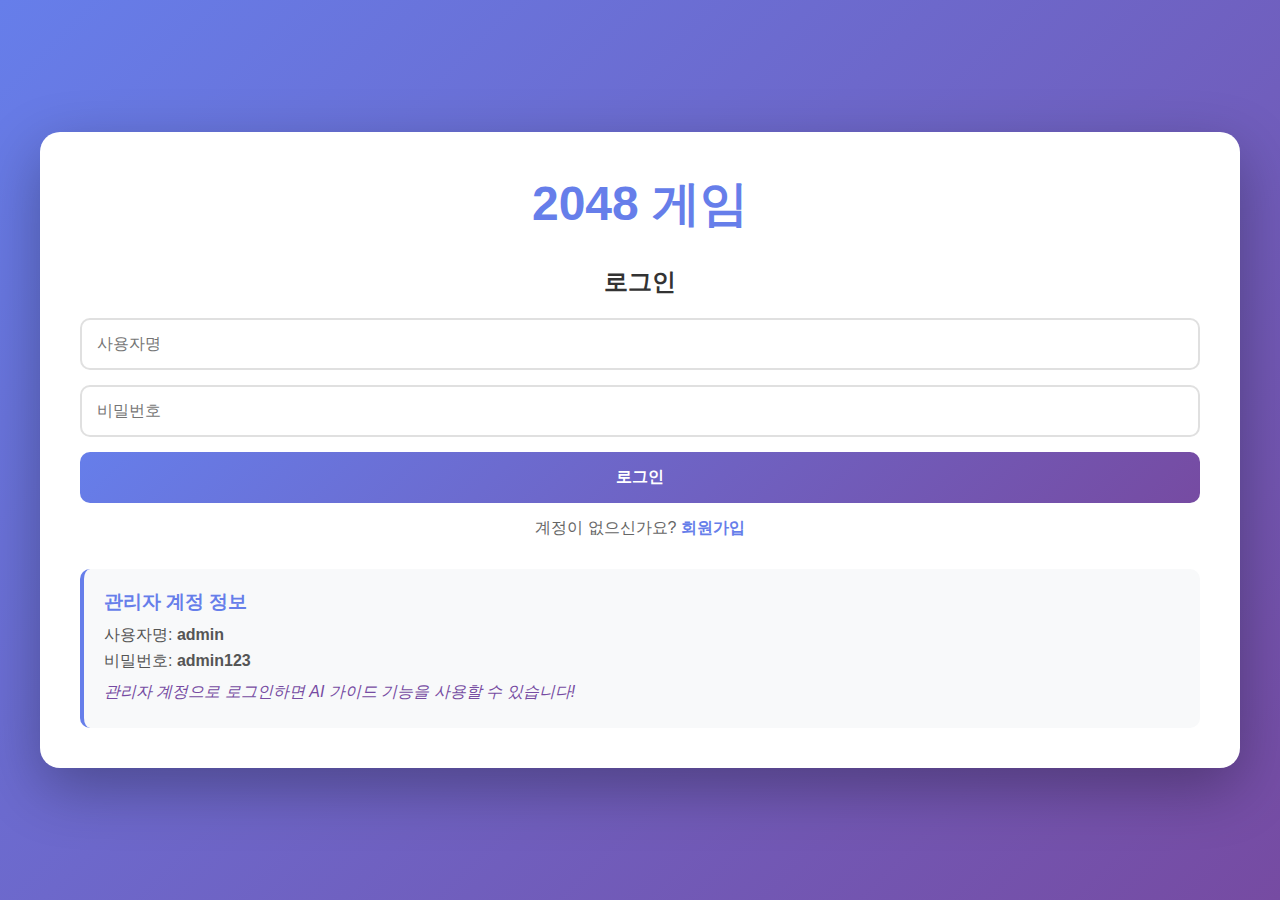
<file: index.html>
<!DOCTYPE html>
<html lang="ko">
<head>
    <meta charset="UTF-8">
    <meta name="viewport" content="width=device-width, initial-scale=1.0">
    <title>2048 게임 - 로그인</title>
    <link rel="stylesheet" href="css/style.css">
</head>
<body>
    <div class="container">
        <div class="auth-container">
            <h1>2048 게임</h1>

            <div id="loginForm" class="form-box">
                <h2>로그인</h2>
                <form onsubmit="handleLogin(event)">
                    <input type="text" id="loginUsername" placeholder="사용자명" required>
                    <input type="password" id="loginPassword" placeholder="비밀번호" required>
                    <button type="submit">로그인</button>
                </form>
                <p>계정이 없으신가요? <a href="#" onclick="showRegister()">회원가입</a></p>
            </div>

            <div id="registerForm" class="form-box" style="display: none;">
                <h2>회원가입</h2>
                <form onsubmit="handleRegister(event)">
                    <input type="text" id="registerUsername" placeholder="사용자명" required>
                    <input type="password" id="registerPassword" placeholder="비밀번호" required>
                    <input type="password" id="registerConfirmPassword" placeholder="비밀번호 확인" required>
                    <button type="submit">가입하기</button>
                </form>
                <p>이미 계정이 있으신가요? <a href="#" onclick="showLogin()">로그인</a></p>
            </div>

            <div class="info-box">
                <h3>관리자 계정 정보</h3>
                <p>사용자명: <strong>admin</strong></p>
                <p>비밀번호: <strong>admin123</strong></p>
                <p class="hint">관리자 계정으로 로그인하면 AI 가이드 기능을 사용할 수 있습니다!</p>
            </div>
        </div>
    </div>

    <script src="js/auth.js"></script>
</body>
</html>
</file>
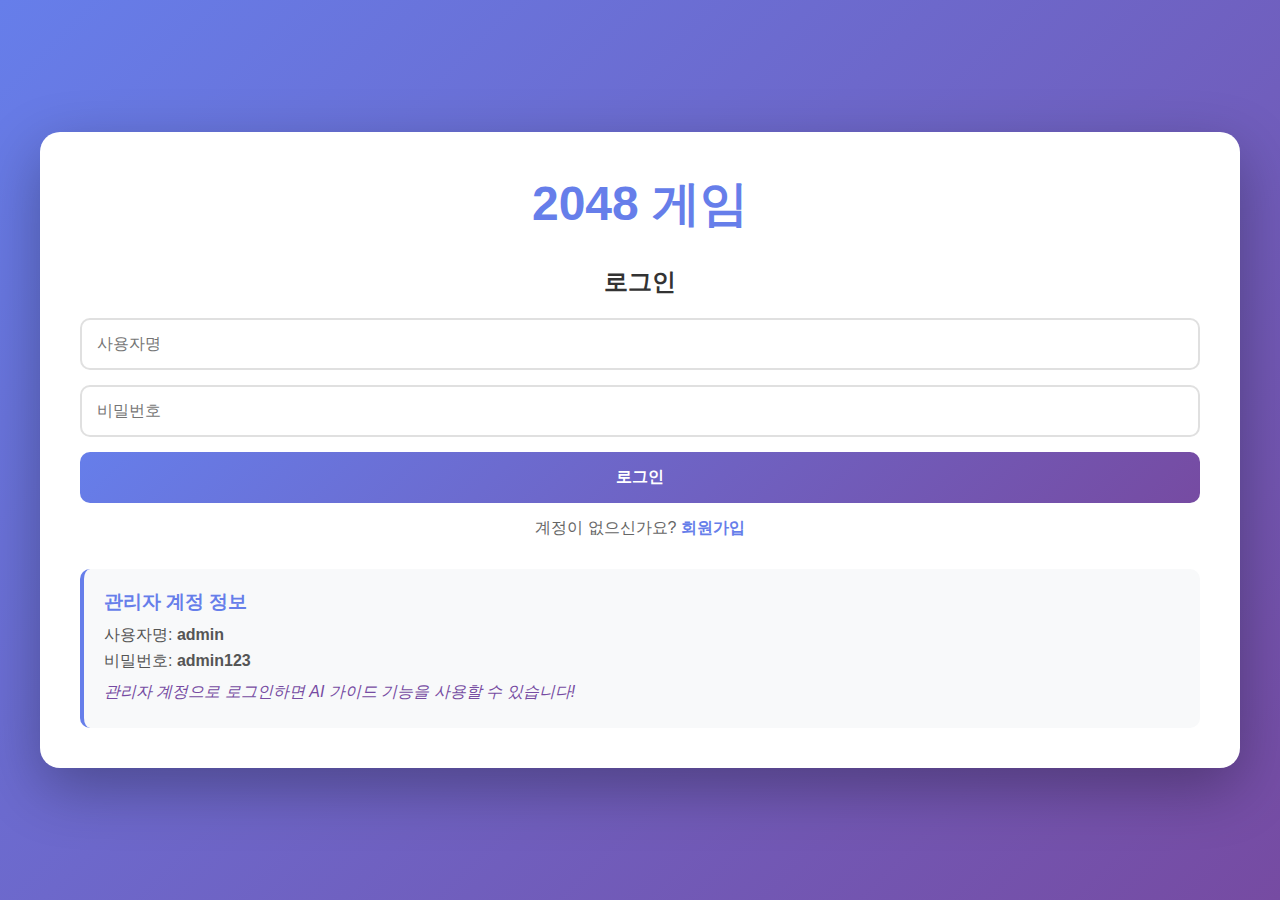
<file: game.html>
<!DOCTYPE html>
<html lang="ko">
<head>
    <meta charset="UTF-8">
    <meta name="viewport" content="width=device-width, initial-scale=1.0">
    <title>2048 게임</title>
    <link rel="stylesheet" href="css/style.css">
</head>
<body>
    <div class="container">
        <div class="main-layout">
            <div class="game-container">
            <div class="header">
                <div class="title-section">
                    <h1>2048</h1>
                    <p class="user-info">플레이어: <span id="currentUser"></span></p>
                </div>
                <div class="score-section">
                    <div class="score-box">
                        <p>점수</p>
                        <span id="score">0</span>
                    </div>
                    <div class="score-box">
                        <p>최고점수</p>
                        <span id="bestScore">0</span>
                    </div>
                </div>
            </div>

            <div class="controls">
                <button onclick="newGame()">새 게임</button>
                <button onclick="showHelp()">게임 방법</button>
                <button onclick="showRanking()">랭킹 보기</button>
                <button onclick="logout()">로그아웃</button>
            </div>

            <div id="aiGuide" class="ai-guide" style="display: none;">
                <div class="ai-panel">
                    <h3>🤖 AI 가이드 (관리자 전용)</h3>
                    <p>추천 방향: <span id="aiSuggestion">-</span></p>
                    <label>
                        <input type="checkbox" id="autoGuide" onchange="toggleAutoGuide()">
                        자동 가이드 켜기
                    </label>
                </div>
            </div>

            <div class="game-board-wrapper">
                <div id="gameBoard" class="game-board">
                    <!-- 4x4 그리드 -->
                </div>
                <!-- 방향 표시 오버레이 -->
                <div id="directionOverlay" class="direction-overlay">
                    <div class="direction-arrow"></div>
                </div>
            </div>

            <div class="instructions">
                <p>화살표 키로 타일을 움직이세요. 같은 숫자의 타일이 합쳐져서 2048을 만드세요!</p>
            </div>
        </div>

        <!-- 실시간 랭킹 패널 -->
        <div class="ranking-panel">
            <div class="ranking-panel-header">
                <h2>🏆 실시간 랭킹</h2>
            </div>
            <div id="liveRankingList" class="live-ranking-list">
                <!-- 실시간 랭킹이 여기에 표시됩니다 -->
            </div>
        </div>
        </div>

        <!-- 랭킹 모달 -->
        <div id="rankingModal" class="modal" style="display: none;">
            <div class="modal-content">
                <div class="modal-header">
                    <h2>🏆 최고 점수 랭킹</h2>
                    <button class="close-btn" onclick="closeRanking()">&times;</button>
                </div>
                <div id="rankingList" class="ranking-list">
                    <!-- 랭킹 목록이 여기에 표시됩니다 -->
                </div>
            </div>
        </div>

        <!-- 게임 오버 모달 -->
        <div id="gameOverModal" class="modal" style="display: none;">
            <div class="modal-content game-over">
                <h2>게임 오버!</h2>
                <p>최종 점수: <span id="finalScore"></span></p>
                <p id="highScoreMessage"></p>
                <button onclick="newGame(); closeGameOver()">다시 하기</button>
                <button onclick="showRanking()">랭킹 보기</button>
            </div>
        </div>

        <!-- 게임 방법 모달 -->
        <div id="helpModal" class="modal" style="display: none;">
            <div class="modal-content help-modal">
                <div class="modal-header">
                    <h2>📖 게임 방법</h2>
                    <button class="close-btn" onclick="closeHelp()">&times;</button>
                </div>
                <div class="help-content">
                    <section class="help-section">
                        <h3>🎮 기본 규칙</h3>
                        <p>2048은 숫자 타일을 합쳐서 2048 타일을 만드는 퍼즐 게임입니다.</p>
                        <ul>
                            <li>게임은 4×4 그리드에서 진행됩니다</li>
                            <li>처음에 2 또는 4 숫자가 적힌 타일 2개로 시작합니다</li>
                            <li>같은 숫자의 타일이 만나면 합쳐져서 두 배가 됩니다</li>
                            <li>2048 타일을 만들면 승리!</li>
                        </ul>
                    </section>

                    <section class="help-section">
                        <h3>⌨️ 조작 방법</h3>
                        <div class="control-grid">
                            <div class="control-item">
                                <div class="key-button">↑</div>
                                <p>위로 이동</p>
                            </div>
                            <div class="control-item">
                                <div class="key-button">↓</div>
                                <p>아래로 이동</p>
                            </div>
                            <div class="control-item">
                                <div class="key-button">←</div>
                                <p>왼쪽으로 이동</p>
                            </div>
                            <div class="control-item">
                                <div class="key-button">→</div>
                                <p>오른쪽으로 이동</p>
                            </div>
                        </div>
                    </section>

                    <section class="help-section">
                        <h3>🎯 게임 진행 방식</h3>
                        <ol>
                            <li><strong>방향키 입력</strong>: 화살표 키를 눌러 모든 타일을 한 방향으로 이동시킵니다</li>
                            <li><strong>타일 합치기</strong>: 같은 숫자의 타일이 만나면 자동으로 합쳐집니다
                                <div class="example">예: 2 + 2 = 4, 4 + 4 = 8, 8 + 8 = 16...</div>
                            </li>
                            <li><strong>새 타일 생성</strong>: 매 턴마다 빈 칸에 새로운 타일(2 또는 4)이 생성됩니다</li>
                            <li><strong>게임 종료</strong>: 더 이상 움직일 수 없고 합칠 수 있는 타일도 없으면 게임이 끝납니다</li>
                        </ol>
                    </section>

                    <section class="help-section">
                        <h3>💯 점수 시스템</h3>
                        <p>타일을 합칠 때마다 합쳐진 타일의 값만큼 점수를 얻습니다.</p>
                        <div class="score-example">
                            <div>2 + 2 = 4 → <strong>+4점</strong></div>
                            <div>4 + 4 = 8 → <strong>+8점</strong></div>
                            <div>64 + 64 = 128 → <strong>+128점</strong></div>
                        </div>
                    </section>

                    <section class="help-section">
                        <h3>💡 전략과 팁</h3>
                        <ul>
                            <li><strong>모서리 전략</strong>: 가장 큰 타일을 한 모서리에 고정시키세요</li>
                            <li><strong>정렬 유지</strong>: 큰 숫자부터 작은 숫자 순서로 정렬하세요</li>
                            <li><strong>빈 칸 확보</strong>: 가능한 한 많은 빈 칸을 유지하세요</li>
                            <li><strong>한 방향 피하기</strong>: 특정 방향(예: 위쪽)을 가급적 사용하지 마세요</li>
                            <li><strong>계획적 이동</strong>: 충동적으로 움직이지 말고 몇 수 앞을 생각하세요</li>
                        </ul>
                    </section>

                    <section class="help-section admin-section">
                        <h3>👑 관리자 전용 기능</h3>
                        <p><strong>계정:</strong> admin / admin123</p>
                        <div class="admin-features">
                            <div class="feature-item">
                                <strong>🤖 AI 가이드</strong>
                                <p>AI가 최적의 다음 수를 실시간으로 추천해줍니다. 추천 방향을 참고하여 높은 점수를 달성하세요!</p>
                            </div>
                            <div class="feature-item">
                                <strong>⚡ 자동 가이드</strong>
                                <p>"자동 가이드 켜기"를 활성화하면 AI가 자동으로 게임을 플레이합니다. 높은 점수 기록에 도전해보세요!</p>
                            </div>
                        </div>
                    </section>

                    <section class="help-section">
                        <h3>🏆 랭킹 시스템</h3>
                        <p>모든 플레이어의 최고 점수가 기록되며, "랭킹 보기"를 통해 확인할 수 있습니다.</p>
                        <ul>
                            <li>🥇 1위: 금메달</li>
                            <li>🥈 2위: 은메달</li>
                            <li>🥉 3위: 동메달</li>
                        </ul>
                    </section>
                </div>
            </div>
        </div>
    </div>

    <script src="js/ai.js"></script>
    <script src="js/game.js"></script>
</body>
</html>
</file>
<file: css/style.css>
* {
    margin: 0;
    padding: 0;
    box-sizing: border-box;
}

body {
    font-family: 'Segoe UI', Tahoma, Geneva, Verdana, sans-serif;
    background: linear-gradient(135deg, #667eea 0%, #764ba2 100%);
    min-height: 100vh;
    display: flex;
    justify-content: center;
    align-items: center;
    padding: 20px;
}

.container {
    width: 100%;
    max-width: 1200px;
}

/* 메인 레이아웃 */
.main-layout {
    display: flex;
    gap: 20px;
    align-items: flex-start;
}

/* 로그인/회원가입 스타일 */
.auth-container {
    background: white;
    border-radius: 20px;
    padding: 40px;
    box-shadow: 0 20px 60px rgba(0, 0, 0, 0.3);
}

.auth-container h1 {
    text-align: center;
    color: #667eea;
    margin-bottom: 30px;
    font-size: 3em;
}

.form-box {
    margin-bottom: 30px;
}

.form-box h2 {
    color: #333;
    margin-bottom: 20px;
    text-align: center;
}

.form-box form {
    display: flex;
    flex-direction: column;
    gap: 15px;
}

.form-box input {
    padding: 15px;
    border: 2px solid #e0e0e0;
    border-radius: 10px;
    font-size: 16px;
    transition: border-color 0.3s;
}

.form-box input:focus {
    outline: none;
    border-color: #667eea;
}

.form-box button {
    padding: 15px;
    background: linear-gradient(135deg, #667eea 0%, #764ba2 100%);
    color: white;
    border: none;
    border-radius: 10px;
    font-size: 16px;
    font-weight: bold;
    cursor: pointer;
    transition: transform 0.2s;
}

.form-box button:hover {
    transform: translateY(-2px);
}

.form-box p {
    text-align: center;
    color: #666;
    margin-top: 15px;
}

.form-box a {
    color: #667eea;
    text-decoration: none;
    font-weight: bold;
}

.info-box {
    background: #f8f9fa;
    padding: 20px;
    border-radius: 10px;
    border-left: 4px solid #667eea;
}

.info-box h3 {
    color: #667eea;
    margin-bottom: 10px;
}

.info-box p {
    color: #555;
    margin: 5px 0;
}

.info-box .hint {
    margin-top: 10px;
    font-style: italic;
    color: #764ba2;
}

/* 게임 스타일 */
.game-container {
    background: white;
    border-radius: 20px;
    padding: 30px;
    box-shadow: 0 20px 60px rgba(0, 0, 0, 0.3);
    flex: 1;
    min-width: 0;
}

.header {
    display: flex;
    justify-content: space-between;
    align-items: center;
    margin-bottom: 20px;
    flex-wrap: wrap;
    gap: 20px;
}

.title-section h1 {
    color: #667eea;
    font-size: 3em;
    margin: 0;
}

.user-info {
    color: #666;
    margin-top: 5px;
}

.score-section {
    display: flex;
    gap: 10px;
}

.score-box {
    background: #bbada0;
    padding: 15px 25px;
    border-radius: 10px;
    text-align: center;
    min-width: 100px;
}

.score-box p {
    color: #eee4da;
    font-size: 13px;
    text-transform: uppercase;
    margin-bottom: 5px;
}

.score-box span {
    color: white;
    font-size: 24px;
    font-weight: bold;
}

.controls {
    display: flex;
    gap: 10px;
    margin-bottom: 20px;
    flex-wrap: wrap;
}

.controls button {
    padding: 12px 24px;
    background: #8f7a66;
    color: white;
    border: none;
    border-radius: 8px;
    font-size: 16px;
    font-weight: bold;
    cursor: pointer;
    transition: background 0.3s;
}

.controls button:hover {
    background: #9f8a76;
}

/* AI 가이드 패널 */
.ai-guide {
    margin-bottom: 20px;
}

.ai-panel {
    background: linear-gradient(135deg, #667eea 0%, #764ba2 100%);
    padding: 20px;
    border-radius: 10px;
    color: white;
}

.ai-panel h3 {
    margin-bottom: 10px;
}

.ai-panel p {
    font-size: 18px;
    margin-bottom: 10px;
}

#aiSuggestion {
    font-weight: bold;
    font-size: 24px;
    padding: 5px 15px;
    background: rgba(255, 255, 255, 0.2);
    border-radius: 5px;
    display: inline-block;
}

.ai-panel label {
    display: flex;
    align-items: center;
    gap: 10px;
    cursor: pointer;
}

/* 게임 보드 */
.game-board-wrapper {
    position: relative;
    margin-bottom: 20px;
}

.game-board {
    background: #bbada0;
    border-radius: 10px;
    padding: 15px;
    display: grid;
    grid-template-columns: repeat(4, 1fr);
    gap: 15px;
    transition: transform 0.1s ease-out;
}

.tile {
    background: #cdc1b4;
    border-radius: 8px;
    display: flex;
    justify-content: center;
    align-items: center;
    font-size: 32px;
    font-weight: bold;
    color: #776e65;
    aspect-ratio: 1;
    transition: all 0.15s ease-in-out;
}

.tile.tile-2 { background: #eee4da; color: #776e65; }
.tile.tile-4 { background: #ede0c8; color: #776e65; }
.tile.tile-8 { background: #f2b179; color: #f9f6f2; }
.tile.tile-16 { background: #f59563; color: #f9f6f2; }
.tile.tile-32 { background: #f67c5f; color: #f9f6f2; }
.tile.tile-64 { background: #f65e3b; color: #f9f6f2; }
.tile.tile-128 { background: #edcf72; color: #f9f6f2; font-size: 28px; }
.tile.tile-256 { background: #edcc61; color: #f9f6f2; font-size: 28px; }
.tile.tile-512 { background: #edc850; color: #f9f6f2; font-size: 28px; }
.tile.tile-1024 { background: #edc53f; color: #f9f6f2; font-size: 24px; }
.tile.tile-2048 { background: #edc22e; color: #f9f6f2; font-size: 24px; }

.tile.new-tile {
    animation: appear 0.2s ease-out;
}

.tile.merged-tile {
    animation: merge 0.6s cubic-bezier(0.68, -0.55, 0.265, 1.55);
    position: relative;
}

.tile.merged-tile::before {
    content: '';
    position: absolute;
    top: 50%;
    left: 50%;
    width: 100%;
    height: 100%;
    transform: translate(-50%, -50%);
    border-radius: 8px;
    animation: mergeGlow 0.6s ease-out;
    pointer-events: none;
}

@keyframes appear {
    from {
        transform: scale(0);
        opacity: 0;
    }
    to {
        transform: scale(1);
        opacity: 1;
    }
}

@keyframes merge {
    0% {
        transform: scale(1) rotate(0deg);
        filter: brightness(1);
    }
    25% {
        transform: scale(1.3) rotate(5deg);
        filter: brightness(1.5);
        box-shadow:
            0 0 20px rgba(255, 215, 0, 0.8),
            0 0 40px rgba(255, 165, 0, 0.6),
            0 0 60px rgba(255, 140, 0, 0.4),
            0 0 80px rgba(255, 69, 0, 0.2);
    }
    50% {
        transform: scale(1.4) rotate(-5deg);
        filter: brightness(1.8);
        box-shadow:
            0 0 30px rgba(255, 215, 0, 1),
            0 0 60px rgba(255, 165, 0, 0.8),
            0 0 90px rgba(255, 140, 0, 0.6),
            0 0 120px rgba(255, 69, 0, 0.4);
    }
    75% {
        transform: scale(1.1) rotate(3deg);
        filter: brightness(1.3);
        box-shadow:
            0 0 15px rgba(255, 215, 0, 0.6),
            0 0 30px rgba(255, 165, 0, 0.4),
            0 0 45px rgba(255, 140, 0, 0.2);
    }
    100% {
        transform: scale(1) rotate(0deg);
        filter: brightness(1);
        box-shadow: none;
    }
}

@keyframes mergeGlow {
    0% {
        box-shadow: 0 0 0 0 rgba(255, 215, 0, 0.8);
        opacity: 1;
    }
    50% {
        box-shadow: 0 0 0 20px rgba(255, 215, 0, 0);
        opacity: 0.5;
    }
    100% {
        box-shadow: 0 0 0 40px rgba(255, 215, 0, 0);
        opacity: 0;
    }
}

/* 방향 표시 오버레이 */
.direction-overlay {
    position: absolute;
    top: 0;
    left: 0;
    right: 0;
    bottom: 0;
    display: flex;
    justify-content: center;
    align-items: center;
    pointer-events: none;
    opacity: 0;
    transition: opacity 0.2s;
}

.direction-overlay.show {
    opacity: 1;
    animation: fadeOut 0.5s ease-out;
}

.direction-arrow {
    font-size: 100px;
    color: rgba(102, 126, 234, 0.6);
    text-shadow: 0 0 20px rgba(102, 126, 234, 0.8);
    animation: arrowPulse 0.5s ease-out;
}

@keyframes fadeOut {
    0% {
        opacity: 1;
    }
    70% {
        opacity: 1;
    }
    100% {
        opacity: 0;
    }
}

@keyframes arrowPulse {
    0% {
        transform: scale(0.5);
        opacity: 0;
    }
    50% {
        transform: scale(1.2);
        opacity: 1;
    }
    100% {
        transform: scale(1);
        opacity: 1;
    }
}

/* 보드 이동 애니메이션 */
.game-board.move-up {
    animation: slideUp 0.1s ease-out;
}

.game-board.move-down {
    animation: slideDown 0.1s ease-out;
}

.game-board.move-left {
    animation: slideLeft 0.1s ease-out;
}

.game-board.move-right {
    animation: slideRight 0.1s ease-out;
}

@keyframes slideUp {
    0% {
        transform: translateY(0);
    }
    50% {
        transform: translateY(-10px);
    }
    100% {
        transform: translateY(0);
    }
}

@keyframes slideDown {
    0% {
        transform: translateY(0);
    }
    50% {
        transform: translateY(10px);
    }
    100% {
        transform: translateY(0);
    }
}

@keyframes slideLeft {
    0% {
        transform: translateX(0);
    }
    50% {
        transform: translateX(-10px);
    }
    100% {
        transform: translateX(0);
    }
}

@keyframes slideRight {
    0% {
        transform: translateX(0);
    }
    50% {
        transform: translateX(10px);
    }
    100% {
        transform: translateX(0);
    }
}

.instructions {
    text-align: center;
    color: #776e65;
    font-size: 14px;
}

/* 모달 */
.modal {
    position: fixed;
    top: 0;
    left: 0;
    width: 100%;
    height: 100%;
    background: rgba(0, 0, 0, 0.7);
    display: flex;
    justify-content: center;
    align-items: center;
    z-index: 1000;
}

/* 랭킹 모달은 게임 오버 모달 위에 표시 */
#rankingModal {
    z-index: 1001;
}

.modal-content {
    background: white;
    border-radius: 20px;
    padding: 40px;
    max-width: 500px;
    width: 90%;
    max-height: 80vh;
    overflow-y: auto;
    position: relative;
}

.modal-header {
    display: flex;
    justify-content: space-between;
    align-items: center;
    margin-bottom: 20px;
}

.close-btn {
    background: none;
    border: none;
    font-size: 30px;
    cursor: pointer;
    color: #999;
    padding: 0;
    width: 40px;
    height: 40px;
}

.close-btn:hover {
    color: #333;
}

.modal-content h2 {
    color: #667eea;
    margin: 0;
}

.ranking-list {
    display: flex;
    flex-direction: column;
    gap: 15px;
}

.ranking-item {
    display: flex;
    justify-content: space-between;
    align-items: center;
    padding: 15px;
    background: #f8f9fa;
    border-radius: 10px;
    border-left: 4px solid #667eea;
}

.ranking-item.rank-1 {
    background: linear-gradient(135deg, #ffd700 0%, #ffed4e 100%);
    border-left-color: #d4af37;
}

.ranking-item.rank-2 {
    background: linear-gradient(135deg, #c0c0c0 0%, #e8e8e8 100%);
    border-left-color: #a8a8a8;
}

.ranking-item.rank-3 {
    background: linear-gradient(135deg, #cd7f32 0%, #e3a875 100%);
    border-left-color: #b86f28;
}

.ranking-rank {
    font-size: 24px;
    font-weight: bold;
    color: #667eea;
    min-width: 40px;
}

.ranking-info {
    flex: 1;
    margin-left: 20px;
}

.ranking-username {
    font-weight: bold;
    color: #333;
    font-size: 18px;
}

.ranking-score {
    font-size: 22px;
    font-weight: bold;
    color: #764ba2;
}

.modal-content.game-over {
    text-align: center;
}

.modal-content.game-over h2 {
    margin-bottom: 20px;
}

.modal-content.game-over p {
    font-size: 18px;
    color: #555;
    margin-bottom: 15px;
}

.modal-content.game-over button {
    padding: 15px 30px;
    margin: 10px;
    background: linear-gradient(135deg, #667eea 0%, #764ba2 100%);
    color: white;
    border: none;
    border-radius: 10px;
    font-size: 16px;
    font-weight: bold;
    cursor: pointer;
    transition: transform 0.2s;
}

.modal-content.game-over button:hover {
    transform: translateY(-2px);
}

/* 실시간 랭킹 패널 */
.ranking-panel {
    background: white;
    border-radius: 20px;
    padding: 25px;
    box-shadow: 0 20px 60px rgba(0, 0, 0, 0.3);
    width: 320px;
    position: sticky;
    top: 20px;
    max-height: calc(100vh - 40px);
    overflow-y: auto;
}

.ranking-panel-header {
    text-align: center;
    margin-bottom: 20px;
    padding-bottom: 15px;
    border-bottom: 3px solid #667eea;
}

.ranking-panel-header h2 {
    color: #667eea;
    font-size: 24px;
    margin: 0;
}

.live-ranking-list {
    display: flex;
    flex-direction: column;
    gap: 12px;
}

.live-ranking-item {
    display: flex;
    align-items: center;
    padding: 12px;
    background: #f8f9fa;
    border-radius: 10px;
    border-left: 4px solid #667eea;
    transition: all 0.3s ease;
    cursor: pointer;
}

.live-ranking-item:hover {
    transform: translateX(5px);
    box-shadow: 0 4px 12px rgba(102, 126, 234, 0.2);
}

.live-ranking-item.current-user {
    background: linear-gradient(135deg, rgba(102, 126, 234, 0.2) 0%, rgba(118, 75, 162, 0.2) 100%);
    border-left-color: #764ba2;
    border-left-width: 6px;
    font-weight: bold;
}

.live-ranking-item.rank-1 {
    background: linear-gradient(135deg, #ffd700 0%, #ffed4e 100%);
    border-left-color: #d4af37;
    animation: goldShine 3s ease-in-out infinite;
}

.live-ranking-item.rank-2 {
    background: linear-gradient(135deg, #c0c0c0 0%, #e8e8e8 100%);
    border-left-color: #a8a8a8;
}

.live-ranking-item.rank-3 {
    background: linear-gradient(135deg, #cd7f32 0%, #e3a875 100%);
    border-left-color: #b86f28;
}

@keyframes goldShine {
    0%, 100% {
        box-shadow: 0 4px 12px rgba(255, 215, 0, 0.3);
    }
    50% {
        box-shadow: 0 4px 20px rgba(255, 215, 0, 0.6);
    }
}

.live-ranking-rank {
    font-size: 20px;
    font-weight: bold;
    color: #667eea;
    min-width: 35px;
    text-align: center;
}

.live-ranking-item.rank-1 .live-ranking-rank {
    color: #d4af37;
}

.live-ranking-item.rank-2 .live-ranking-rank {
    color: #a8a8a8;
}

.live-ranking-item.rank-3 .live-ranking-rank {
    color: #b86f28;
}

.live-ranking-info {
    flex: 1;
    margin-left: 12px;
    overflow: hidden;
}

.live-ranking-username {
    font-size: 15px;
    color: #333;
    white-space: nowrap;
    overflow: hidden;
    text-overflow: ellipsis;
}

.live-ranking-item.current-user .live-ranking-username {
    color: #667eea;
}

.live-ranking-score {
    font-size: 18px;
    font-weight: bold;
    color: #764ba2;
    margin-left: 10px;
}

.empty-ranking {
    text-align: center;
    color: #999;
    padding: 30px 20px;
    font-style: italic;
}

/* 게임 방법 모달 */
.modal-content.help-modal {
    max-width: 700px;
}

.help-content {
    color: #555;
}

.help-section {
    margin-bottom: 30px;
    padding-bottom: 20px;
    border-bottom: 2px solid #f0f0f0;
}

.help-section:last-child {
    border-bottom: none;
    margin-bottom: 0;
}

.help-section h3 {
    color: #667eea;
    margin-bottom: 15px;
    font-size: 20px;
}

.help-section p {
    line-height: 1.6;
    margin-bottom: 10px;
}

.help-section ul,
.help-section ol {
    margin-left: 20px;
    line-height: 1.8;
}

.help-section li {
    margin-bottom: 8px;
}

.help-section strong {
    color: #764ba2;
}

/* 조작 방법 그리드 */
.control-grid {
    display: grid;
    grid-template-columns: repeat(auto-fit, minmax(120px, 1fr));
    gap: 15px;
    margin-top: 15px;
}

.control-item {
    text-align: center;
}

.key-button {
    background: linear-gradient(135deg, #667eea 0%, #764ba2 100%);
    color: white;
    font-size: 24px;
    font-weight: bold;
    padding: 15px;
    border-radius: 10px;
    margin-bottom: 10px;
    box-shadow: 0 4px 6px rgba(0, 0, 0, 0.1);
}

.control-item p {
    color: #666;
    font-size: 14px;
}

/* 예시 */
.example {
    background: #f8f9fa;
    padding: 10px 15px;
    border-radius: 8px;
    margin-top: 10px;
    border-left: 4px solid #667eea;
    font-family: 'Courier New', monospace;
}

/* 점수 예시 */
.score-example {
    background: #f8f9fa;
    padding: 15px;
    border-radius: 8px;
    margin-top: 10px;
}

.score-example div {
    padding: 8px 0;
    font-family: 'Courier New', monospace;
}

.score-example strong {
    color: #667eea;
}

/* 관리자 섹션 */
.admin-section {
    background: linear-gradient(135deg, rgba(102, 126, 234, 0.1) 0%, rgba(118, 75, 162, 0.1) 100%);
    padding: 20px;
    border-radius: 10px;
    border: 2px solid #667eea;
}

.admin-section h3 {
    margin-top: 0;
}

.admin-features {
    margin-top: 15px;
}

.feature-item {
    background: white;
    padding: 15px;
    border-radius: 8px;
    margin-bottom: 10px;
}

.feature-item:last-child {
    margin-bottom: 0;
}

.feature-item strong {
    display: block;
    margin-bottom: 8px;
    font-size: 16px;
}

.feature-item p {
    margin: 0;
    color: #666;
    font-size: 14px;
}

/* 반응형 디자인 */
@media (max-width: 1024px) {
    .main-layout {
        flex-direction: column;
    }

    .ranking-panel {
        width: 100%;
        position: relative;
        top: 0;
        max-height: none;
        order: 2;
    }

    .game-container {
        order: 1;
    }
}

@media (max-width: 600px) {
    .container {
        padding: 10px;
    }

    .header {
        flex-direction: column;
        align-items: flex-start;
    }

    .title-section h1 {
        font-size: 2em;
    }

    .tile {
        font-size: 24px;
    }

    .tile.tile-128,
    .tile.tile-256,
    .tile.tile-512 {
        font-size: 20px;
    }

    .tile.tile-1024,
    .tile.tile-2048 {
        font-size: 18px;
    }

    .ranking-panel {
        padding: 15px;
    }

    .ranking-panel-header h2 {
        font-size: 20px;
    }
}
</file>
